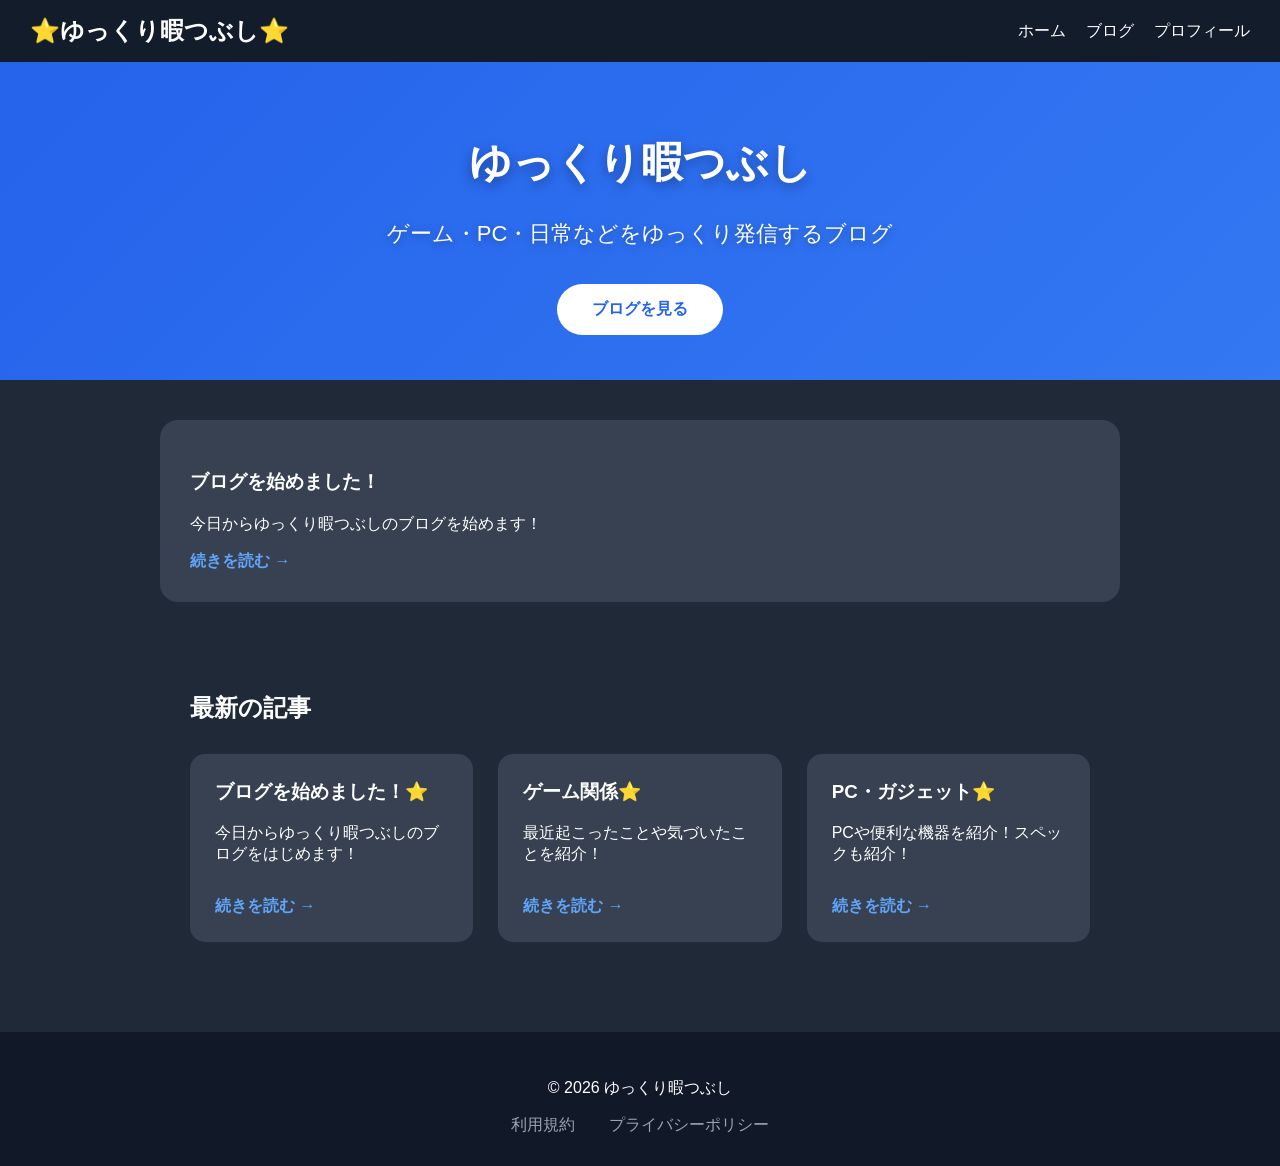
<file: index.html>
<!DOCTYPE html>
<html lang="ja">
<head>
    <meta charset="UTF-8">
    <meta name="viewport" content="width=device-width, initial-scale=1.0">
    <title>ゆっくり暇つぶし</title>
    <link rel="stylesheet" href="style.css">
</head>

<body>

<nav>
    <div class="logo">
⭐ゆっくり暇つぶし⭐
</div>

    <ul>
        <li><a href="index.html">ホーム</a></li>
        <li><a href="blog.html">ブログ</a></li>
<li><a href="プロフィール.html">プロフィール</a></li>
    </ul>
</nav>

<header class="hero">
    <h1>ゆっくり暇つぶし</h1>
    <p>ゲーム・PC・日常などをゆっくり発信するブログ</p>

<a href="blog.html" class="hero-button">
    ブログを見る
</a>
</header>

<article class="featured-post">
    <h3>ブログを始めました！</h3>
    <p>今日からゆっくり暇つぶしのブログを始めます！</p>
    <a href="ブログ開始.html">
続きを読む →
</a>
</article>
<main>

<h2> 最新の記事</h2>

<div class="cards">

    <article class="card">
        <h3>ブログを始めました！⭐</h3>
        <p>今日からゆっくり暇つぶしのブログをはじめます！</p>
        <a href="ブログ開始.html">
続きを読む →
</a>
    </article>

    <article class="card">
        <h3>ゲーム関係⭐</h3>
        <p>最近起こったことや気づいたことを紹介！</p>
        <a href="ゲーム.html">
続きを読む →
</a>
    </article>

    <article class="card">
        <h3>PC・ガジェット⭐</h3>
        <p>PCや便利な機器を紹介！スペックも紹介！</p>
    <a href="パソコン.html">
続きを読む →
</a>
    </article>

</div>

</main>

<footer>

    <p>© 2026 ゆっくり暇つぶし</p>

    <div class="footer-links">
        <a href="#">利用規約</a>
        <a href="#">プライバシーポリシー</a>
    </div>

</footer>


</body>
</file>
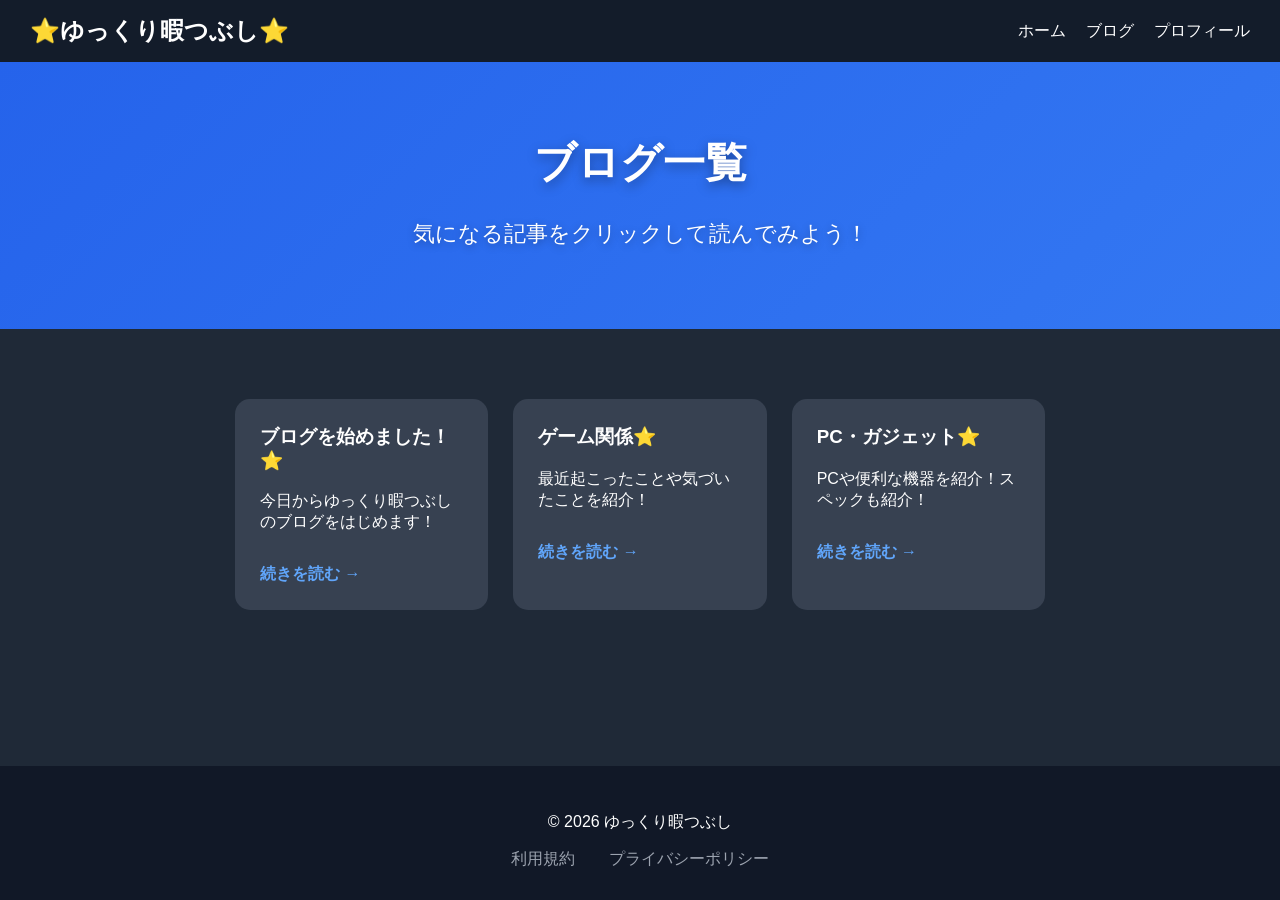
<file: blog.html>
<!DOCTYPE html>
<html lang="ja">
<head>
    <meta charset="UTF-8">
    <meta name="viewport" content="width=device-width, initial-scale=1.0">
    <title>ゆっくり暇つぶし</title>
    <link rel="stylesheet" href="style.css">
</head>

<body>

<nav>
    <div class="logo">
⭐ゆっくり暇つぶし⭐
</div>

    <ul>
        <li><a href="index.html">ホーム</a></li>
        <li><a href="blog.html">ブログ</a></li>
<li><a href="プロフィール.html">プロフィール</a></li>
    </ul>
</nav>

<header class="hero">
    <h1>ブログ一覧</h1>
    <p>気になる記事をクリックして読んでみよう！</p>
</header>

<main>
    <div class="blog-cards">

        <article class="card">
            <h3>ブログを始めました！⭐</h3>
            <p>今日からゆっくり暇つぶしのブログをはじめます！</p>
    <a href="ブログ開始.html">
続きを読む →
</a>
        </article>

        <article class="card">
            <h3>ゲーム関係⭐</h3>
            <p>最近起こったことや気づいたことを紹介！</p>
        <a href="ゲーム.html">
続きを読む →
</a>
        </article>

        <article class="card">
            <h3>PC・ガジェット⭐</h3>
            <p>PCや便利な機器を紹介！スペックも紹介！</p>
    <a href="パソコン.html">
続きを読む →
</a>
        </article>

    </div>
</main>

<footer>

    <p>© 2026 ゆっくり暇つぶし</p>

    <div class="footer-links">
        <a href="#">利用規約</a>
        <a href="#">プライバシーポリシー</a>
    </div>

</footer>

</body>
</file>
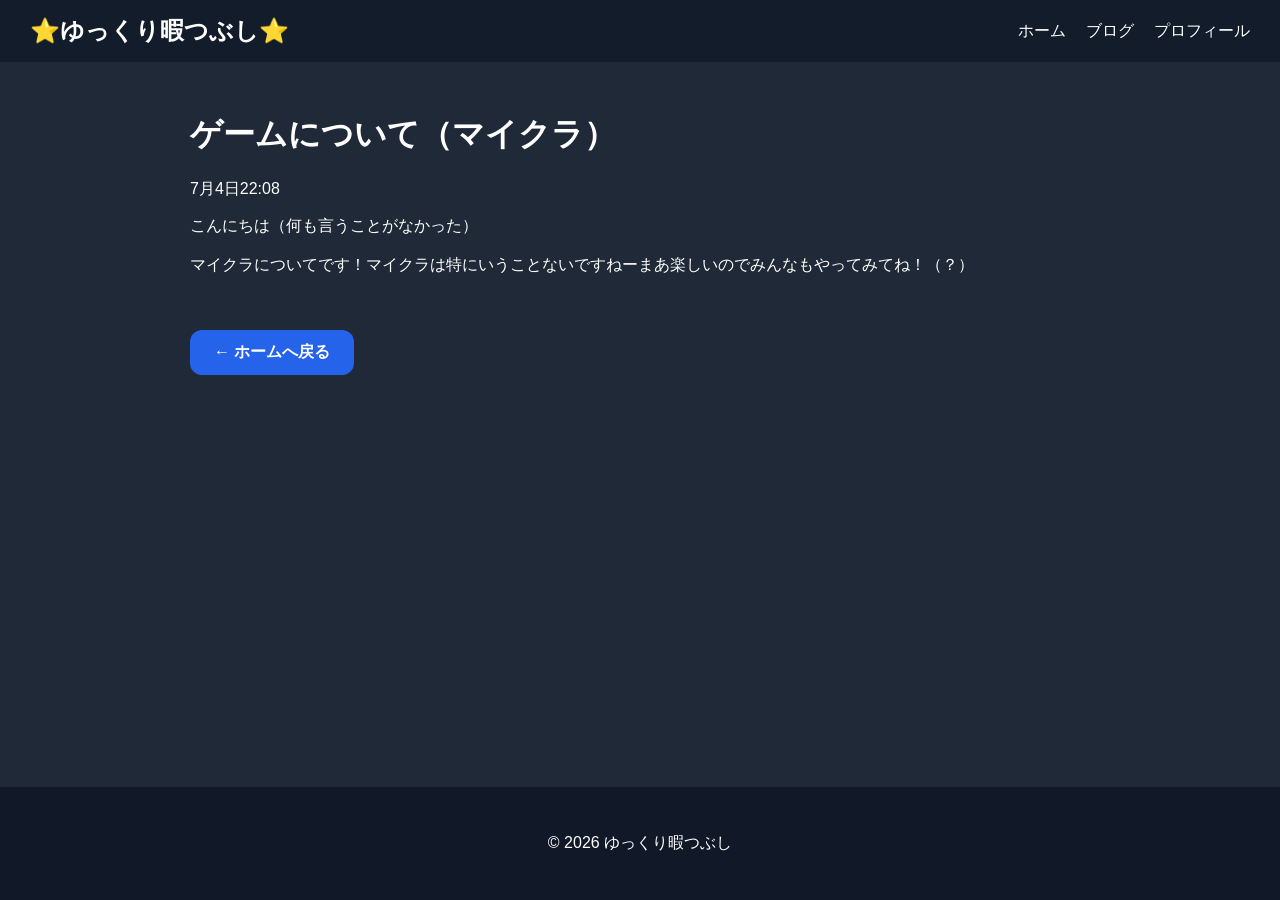
<file: ゲーム.html>
<!DOCTYPE html>
<html lang="ja">
<head>
    <meta charset="UTF-8">
    <meta name="viewport" content="width=device-width, initial-scale=1.0">
    <title>ゆっくり暇つぶし</title>
    <link rel="stylesheet" href="style.css">
</head>

<body>

<nav>
    <div class="logo">
⭐ゆっくり暇つぶし⭐
</div>

    <ul>
        <li><a href="index.html">ホーム</a></li>
        <li><a href="blog.html">ブログ</a></li>
<li><a href="プロフィール.html">プロフィール</a></li>
    </ul>
</nav>

<main>

<h1>ゲームについて（マイクラ）</h1>

<p>7月4日22:08</p>

<p>
こんにちは（何も言うことがなかった）<br><br>

マイクラについてです！マイクラは特にいうことないですねーまあ楽しいのでみんなもやってみてね！（？）
</p>

<br>

<a href="index.html" class="back-button">← ホームへ戻る</a>

</main>

<footer>
    <p>© 2026 ゆっくり暇つぶし</p>
</footer>

</body>
</html>
</file>
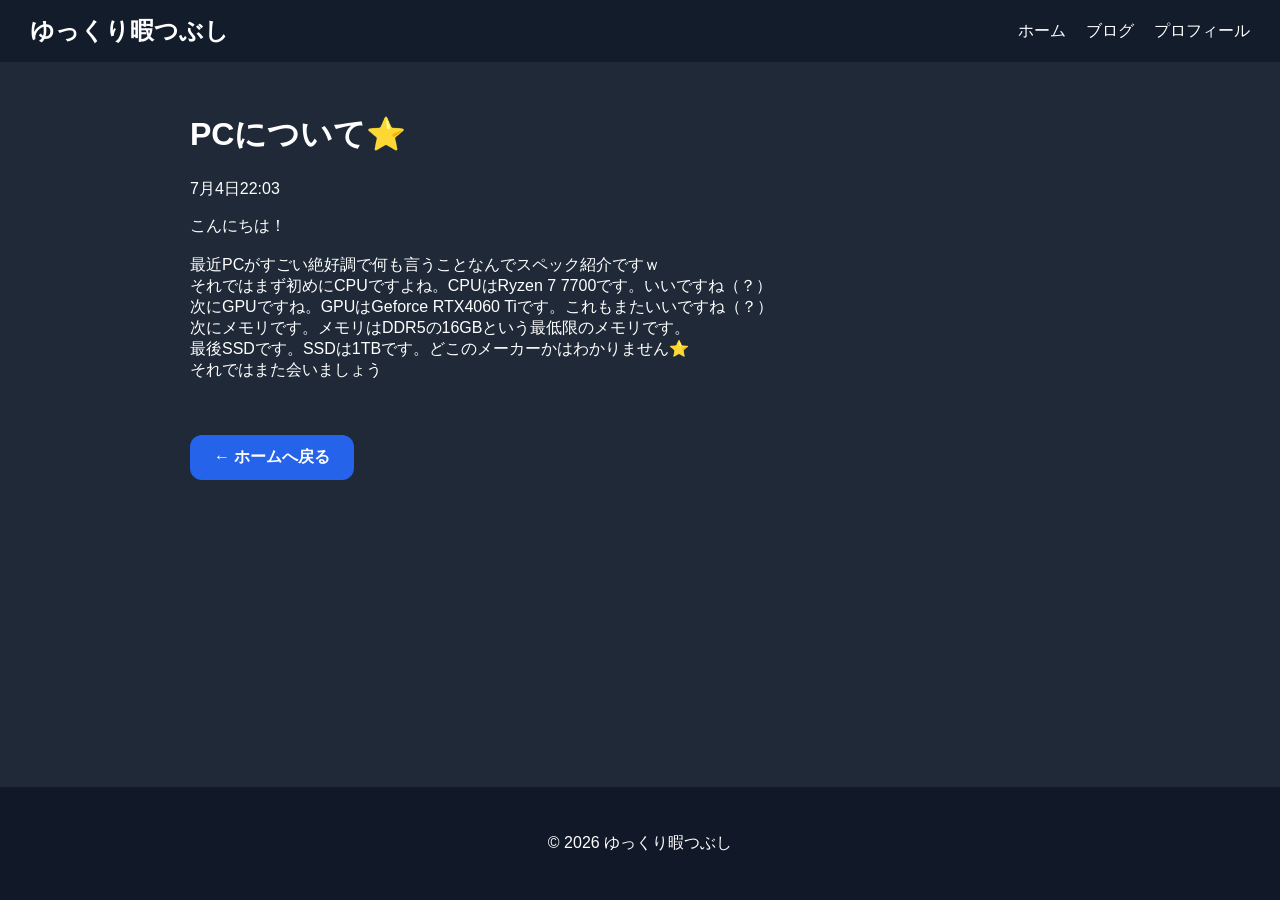
<file: パソコン.html>
<!DOCTYPE html>
<html lang="ja">

<head>
    <meta charset="UTF-8">
    <meta name="viewport" content="width=device-width, initial-scale=1.0">
    <title>ブログを始めました！ | ゆっくり暇つぶし</title>
    <link rel="stylesheet" href="style.css">
</head>

<body>

<nav>
    <div class="logo">ゆっくり暇つぶし</div>

    <ul>
        <li><a href="index.html">ホーム</a></li>
        <li><a href="blog.html">ブログ</a></li>
        <li><a href="プロフィール.htmll">プロフィール</a></li>
    </ul>
</nav>

<main>

<h1>PCについて⭐</h1>

<p>7月4日22:03</p>

<p>
こんにちは！<br><br>

最近PCがすごい絶好調で何も言うことなんでスペック紹介ですｗ<br>
それではまず初めにCPUですよね。CPUはRyzen 7 7700です。いいですね（？）<br>
次にGPUですね。GPUはGeforce RTX4060 Tiです。これもまたいいですね（？）<br>
次にメモリです。メモリはDDR5の16GBという最低限のメモリです。<br>
最後SSDです。SSDは1TBです。どこのメーカーかはわかりません⭐<br>
それではまた会いましょう<br>
</p>

<br>

<a href="index.html" class="back-button">← ホームへ戻る</a>

</main>

<footer>
    <p>© 2026 ゆっくり暇つぶし</p>
</footer>

</body>
</html>
</file>
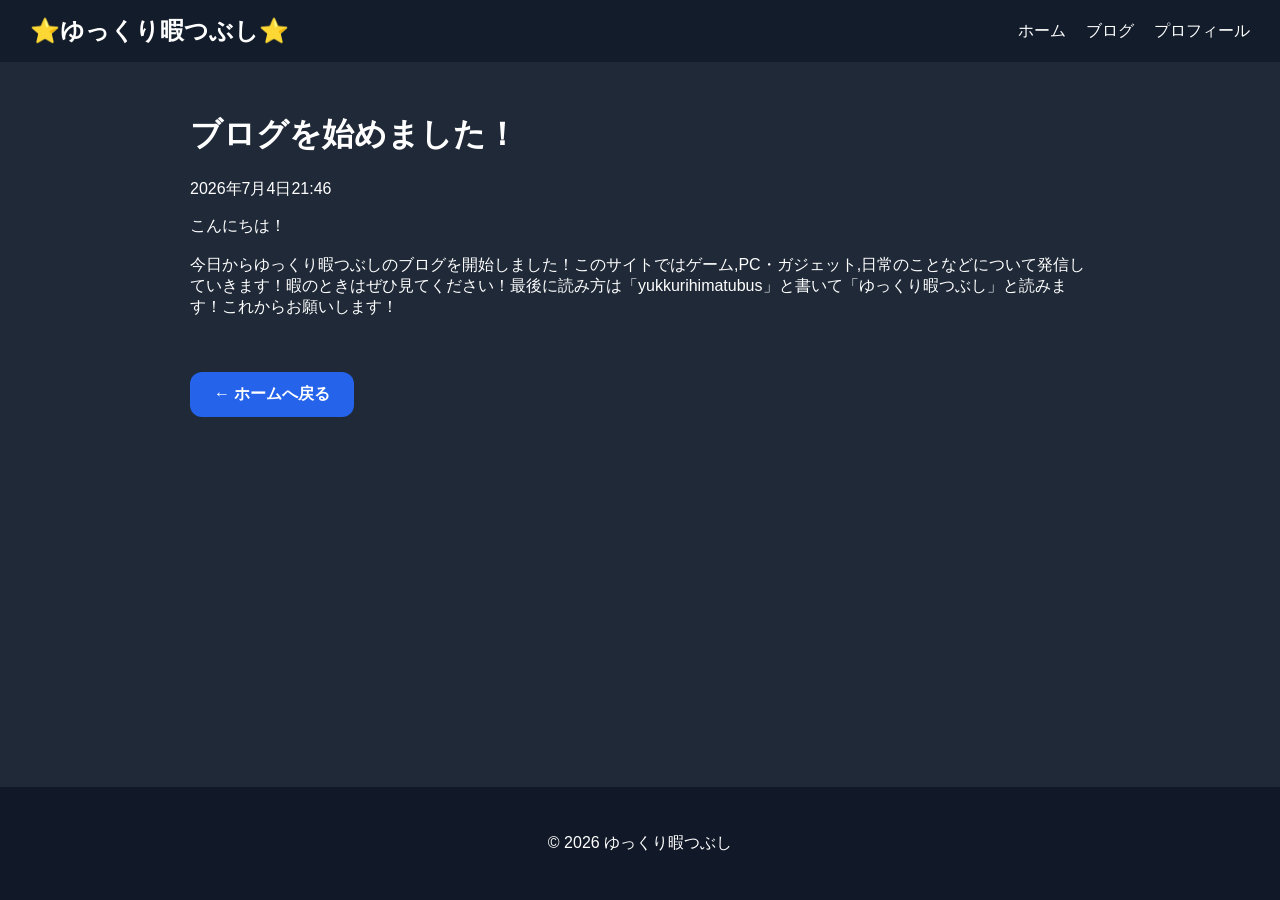
<file: ブログ開始.html>
<!DOCTYPE html>
<html lang="ja">
<head>
    <meta charset="UTF-8">
    <meta name="viewport" content="width=device-width, initial-scale=1.0">
    <title>ゆっくり暇つぶし</title>
    <link rel="stylesheet" href="style.css">
</head>

<body>

<nav>
    <div class="logo">
⭐ゆっくり暇つぶし⭐
</div>

    <ul>
        <li><a href="index.html">ホーム</a></li>
        <li><a href="blog.html">ブログ</a></li>
<li><a href="プロフィール.html">プロフィール</a></li>
    </ul>
</nav>

<main>

<h1>ブログを始めました！</h1>

<p>2026年7月4日21:46</p>

<p>
こんにちは！<br><br>

今日からゆっくり暇つぶしのブログを開始しました！このサイトではゲーム,PC・ガジェット,日常のことなどについて発信していきます！暇のときはぜひ見てください！最後に読み方は「yukkurihimatubus」と書いて「ゆっくり暇つぶし」と読みます！これからお願いします！
</p>

<br>

<a href="index.html" class="back-button">← ホームへ戻る</a>

</main>

<footer>
    <p>© 2026 ゆっくり暇つぶし</p>
</footer>

</body>
</html>
</file>
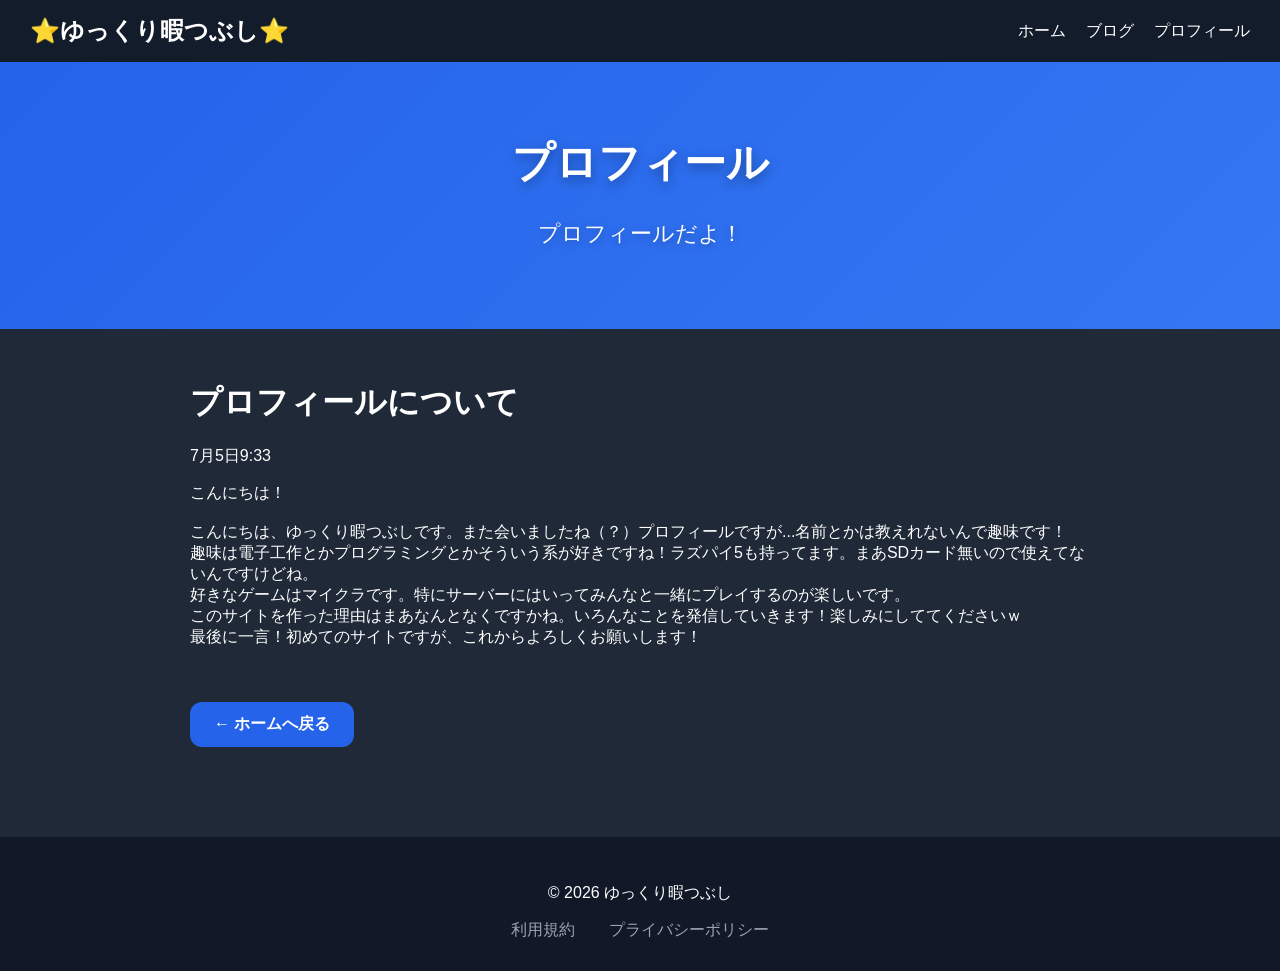
<file: プロフィール.html>
<!DOCTYPE html>
<html lang="ja">
<head>
    <meta charset="UTF-8">
    <meta name="viewport" content="width=device-width, initial-scale=1.0">
    <title>ゆっくり暇つぶし</title>
    <link rel="stylesheet" href="style.css">
</head>

<body>

<nav>
    <div class="logo">
⭐ゆっくり暇つぶし⭐
</div>

    <ul>
        <li><a href="index.html">ホーム</a></li>
        <li><a href="blog.html">ブログ</a></li>
<li><a href="プロフィール.html">プロフィール</a></li>
    </ul>
</nav>

<header class="hero">
    <h1>プロフィール</h1>
    <p>プロフィールだよ！</p>
</header>

<main>

<h1>プロフィールについて</h1>

<p>7月5日9:33</p>

<p>
こんにちは！<br><br>

こんにちは、ゆっくり暇つぶしです。また会いましたね（？）プロフィールですが...名前とかは教えれないんで趣味です！<br>
趣味は電子工作とかプログラミングとかそういう系が好きですね！ラズパイ5も持ってます。まあSDカード無いので使えてないんですけどね。<br>
好きなゲームはマイクラです。特にサーバーにはいってみんなと一緒にプレイするのが楽しいです。<br>
このサイトを作った理由はまあなんとなくですかね。いろんなことを発信していきます！楽しみにしててくださいｗ<br>
最後に一言！初めてのサイトですが、これからよろしくお願いします！
</p>

<br>

<a href="index.html" class="back-button">← ホームへ戻る</a>

</main>


<footer>

    <p>© 2026 ゆっくり暇つぶし</p>

    <div class="footer-links">
        <a href="#">利用規約</a>
        <a href="#">プライバシーポリシー</a>
    </div>

</footer>

</body>
</file>
<file: style.css>
body {
    margin: 0;
    font-family: "Yu Gothic UI", sans-serif;
    background: #1f2937;
    color: white;

    display: flex;
    flex-direction: column;
    min-height: 100vh;
}

header {
    background: #2563eb;
    padding: 30px;
    text-align: center;
}

main {
    width: 90%;
    max-width: 900px;
    margin: 30px auto;
    flex: 1;
}

article {
    background: #374151;
    padding: 20px;
    border-radius: 12px;
}

nav{
    background:rgba(17,24,39,.75);
    backdrop-filter:blur(12px);
    -webkit-backdrop-filter:blur(12px);

    display:flex;
    justify-content:space-between;
    align-items:center;

    padding:15px 30px;

    position:sticky;
    top:0;
    z-index:1000;
}

.logo {
    font-size: 24px;
    font-weight: bold;
}

nav ul {
    display: flex;
    list-style: none;
    gap: 20px;
    margin: 0;
    padding: 0;
}

nav a {
    color: white;
    text-decoration: none;
    transition: 0.3s;
}

nav a{
    color:white;
    text-decoration:none;
    transition:0.3s;
}

nav a:hover{
    color:#60a5fa;
    transform:translateY(-2px);
}

.hero {
    text-align: center;
    padding: 45px 20px;

    background: linear-gradient(
        135deg,
        #2563eb,
        #3b82f6,
        #1d4ed8
    );

    background-size: 300% 300%;
    animation: gradient 8s ease infinite;
}

.hero h1 {
    font-size: 42px; 
    text-shadow: 0 4px 12px rgba(0,0,0,.35);
}

.hero p {
    font-size: 22px;
    margin-bottom: 35px;
    text-shadow: 0 2px 8px rgba(0,0,0,.3);
}

.hero-button {
    display: inline-block;
    background: white;
    color: #2563eb;
    padding: 15px 35px;
    border-radius: 50px;
    text-decoration: none;
    font-weight: bold;
    transition: 0.3s;
}

.hero-button:hover{
    transform: scale(1.08) translateY(-3px);
    box-shadow:0 10px 25px rgba(0,0,0,.35);
}

.cards{
    display:grid;
    grid-template-columns:repeat(auto-fit,minmax(260px,1fr));
    gap:25px;
    margin-top:30px;
}

.card{
    background:#374151;
    padding:25px;
    border-radius:15px;
    transition:0.3s;
}

.card:hover{
    transform:translateY(-10px) scale(1.02);
    box-shadow:0 18px 35px rgba(0,0,0,.4);
}

.card h3{
    margin-top:0;
}

.card a{
    display:inline-block;
    margin-top:15px;
    color:#60a5fa;
    text-decoration:none;
    font-weight:bold;
}

footer{
    margin-top:60px;
    background:#111827;
    text-align:center;
    padding:30px 20px;
}

.footer-links{
    margin-top:15px;
}

.footer-links a{
    color:#9ca3af;
    text-decoration:none;
    margin:0 15px;
    transition:.3s;
}

.footer-links a:hover{
    color:white;
}

body{
    animation: fadeIn 0.8s ease;
}

@keyframes fadeIn{
    from{
        opacity:0;
    }
    to{
        opacity:1;
    }
}

.featured-post{
    width:90%;
    max-width:900px;
    margin:40px auto;

    background:#374151;

    padding:30px;
    border-radius:18px;

    transition:.3s;
}

.featured-post a{
    color:#60a5fa;
    text-decoration:none;
    font-weight:bold;
}

.featured-post a:hover{
    color:white;
}

@keyframes gradient {
    0% {
        background-position: 0% 50%;
    }

    50% {
        background-position: 100% 50%;
    }

    100% {
        background-position: 0% 50%;
    }
}

.back-button {
    display: inline-block;
    margin-top: 20px;
    padding: 12px 24px;
    background: #2563eb;
    color: white;
    text-decoration: none;
    border-radius: 12px;
    font-weight: bold;
    transition: 0.3s;
}

.back-button:hover {
    background: #1d4ed8;
    transform: translateY(-2px);
    box-shadow: 0 10px 20px rgba(37, 99, 235, 0.4);
}

.blog-cards{
    display:grid;
    grid-template-columns:repeat(auto-fit,minmax(250px,1fr));
    gap:25px;

    width:90%;
    max-width:1400px;
    margin:40px auto;
}
</file>
